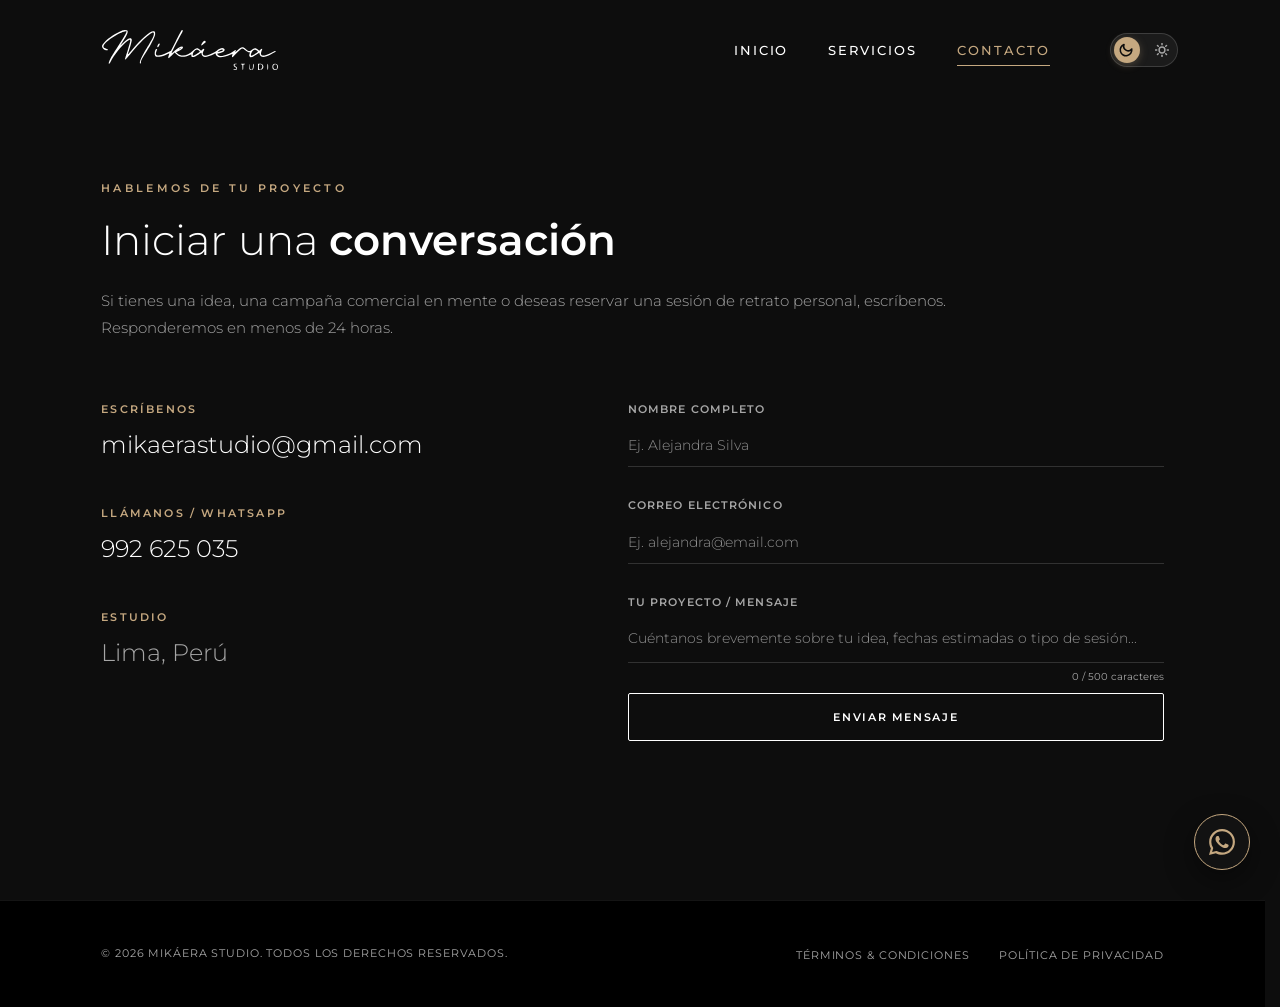
<file: contacto.html>
<!DOCTYPE html>
<html lang="es">
<head>
  <meta charset="UTF-8">
  <meta name="viewport" content="width=device-width, initial-scale=1.0">
  
  <title>Contacto | Mikáera</title>
  <!-- Favicon -->
  <link rel="icon" type="image/svg+xml" href="assets/images/logo.svg">

  <!-- Hoja de estilos del proyecto -->
  <link rel="stylesheet" href="css/styles.css?v=2.0">


</head>
<body>
  <script>
    (function() {
      const savedTheme = localStorage.getItem('mikaera-theme') || 'dark';
      if (savedTheme === 'light') {
        document.body.setAttribute('data-theme', 'light');
      }
    })();
  </script>
  <!-- ==========================================================================
     PANTALLA DE PRE-CARGA (PRELOADER)
     ========================================================================== -->
  <div id="preloader" class="preloader"></div>

  <!-- ==========================================================================
     1. CABECERA (MAIN HEADER / NAVEGACIÓN)
     ========================================================================== -->
  <header class="main-header" id="main-header">
    
    <!-- Contenedor del Logo de la Marca -->
    <div class="logo-container">
      <a href="index.html" aria-label="Inicio - Andrez Escobar">
        <img src="assets/images/logo.svg" alt="Andrez Escobar Logo" class="logo-img" id="logo">
      </a>
    </div>

    <!-- Navegación Principal (El enlace a 'Contacto' tiene la clase 'active' por defecto en este archivo) -->
    <nav class="main-navigation" aria-label="Navegación principal">
      <ul class="nav-menu">
        <li><a href="index.html" class="nav-link">Inicio</a></li>
        <li><a href="servicios.html" class="nav-link">Servicios</a></li>
        <li><a href="contacto.html" class="nav-link active">Contacto</a></li>
        <li class="theme-switcher-item">
          <div class="theme-switcher" aria-label="Selector de tema">
            <button class="theme-btn theme-btn--dark active" data-theme-select="dark" title="Tema Oscuro" aria-label="Activar tema oscuro"></button>
            <button class="theme-btn theme-btn--light" data-theme-select="light" title="Tema Claro" aria-label="Activar tema claro"></button>
          </div>
        </li>
      </ul>
    </nav>

    <!-- Botón de Menú Hamburguesa para Móvil -->
    <button class="menu-toggle" aria-label="Abrir menú de navegación" aria-expanded="false">
      <span class="hamburger-bar"></span>
      <span class="hamburger-bar"></span>
      <span class="hamburger-bar"></span>
    </button>
  </header>

  <!-- ==========================================================================
     2. SECCIÓN PRINCIPAL - CONTACTO
     ========================================================================== -->
  <main class="page-container contact-page">
    
    <!-- Encabezado de la Página -->
    <header class="page-header scroll-reveal">
      <span class="page-subtitle">Hablemos de tu Proyecto</span>
      <h1 class="page-title">Iniciar una <span>conversación</span></h1>
      <p class="page-description">
        Si tienes una idea, una campaña comercial en mente o deseas reservar una sesión de retrato personal, escríbenos. Responderemos en menos de 24 horas.
      </p>
    </header>

    <!-- Contenedor de Dos Columnas (Información y Formulario) -->
    <section class="contact-content-grid scroll-reveal">
      
      <!-- Columna Izquierda: Información de Contacto -->
      <div class="contact-info">
        
        <!-- Dato 1: Email -->
        <div class="info-block">
          <span class="info-label">Escríbenos</span>
          <a href="mailto:mikaerastudio@gmail.com" class="info-value">mikaerastudio@gmail.com</a>
        </div>

        <!-- Dato 2: Teléfono -->
        <div class="info-block">
          <span class="info-label">Llámanos / WhatsApp</span>
          <a href="https://wa.me/51992625035" class="info-value" target="_blank" rel="noopener noreferrer">992 625 035</a>
        </div>

        <!-- Dato 3: Ubicación -->
        <div class="info-block">
          <span class="info-label">Estudio</span>
          <p class="info-value text-muted">Lima, Perú</p>
        </div>

      </div>

      <!-- Columna Derecha: Formulario de Contacto Minimalista -->
      <div class="contact-form-container">
        <!-- El formulario es estático y listo para conectar con un servicio como Formspree o tu backend en el futuro -->
        <form action="https://api.web3forms.com/submit" method="POST" class="contact-form" id="contact-form">
          <!-- Configuración de Web3Forms (Pega tu clave abajo en value) -->
          <input type="hidden" name="access_key" value="4d0916cc-ceda-4531-b335-586dc87e11e4">
          <input type="hidden" name="subject" value="Nuevo Mensaje de Contacto - Mikáera Studio">
          <input type="hidden" name="from_name" value="Mikáera Studio Web">
          <!-- Honeypot para evitar spam de bots (permanece oculto para humanos) -->
          <input type="checkbox" name="botcheck" class="hidden" style="display: none;">
          
          <!-- Campo 1: Nombre -->
          <div class="form-group">
            <label for="name" class="form-label">Nombre completo</label>
            <input type="text" id="name" name="name" required class="form-input" placeholder="Ej. Alejandra Silva">
          </div>

          <!-- Campo 2: Email -->
          <div class="form-group">
            <label for="email" class="form-label">Correo electrónico</label>
            <input type="email" id="email" name="email" required class="form-input" placeholder="Ej. alejandra@email.com">
          </div>

          <!-- Campo 3: Mensaje -->
          <div class="form-group">
            <label for="message" class="form-label">Tu proyecto / mensaje</label>
            <textarea id="message" name="message" rows="1" required class="form-input" placeholder="Cuéntanos brevemente sobre tu idea, fechas estimadas o tipo de sesión..." maxlength="500"></textarea>
            <span id="char-counter" class="char-counter">0 / 500 caracteres</span>
          </div>

          <!-- Botón de Envío -->
          <button type="submit" class="btn btn--primary form-submit-btn">Enviar Mensaje</button>

        </form>
      </div>

    </section>

  </main>

  <!-- Alerta de Notificación (Toast) -->
  <div id="toast" class="toast" role="alert" aria-live="assertive" aria-atomic="true">
    <div class="toast-content">
      <span class="toast-icon">✓</span>
      <div class="toast-message">
        <h4 class="toast-title">¡Mensaje Enviado!</h4>
        <p class="toast-text">Gracias por escribirnos. Te responderemos en menos de 24 horas.</p>
      </div>
    </div>
  </div>

  <!-- ==========================================================================
     3. PIE DE PÁGINA (MINIMAL FOOTER)
     ========================================================================== -->
  <footer class="main-footer">
    <div class="footer-content">
      <div class="footer-left">
        <p>&copy; 2026 Mikáera Studio. Todos los derechos reservados.</p>
      </div>
      <div class="footer-right">
        <ul class="footer-links">
          <li><a href="#" class="footer-link">Términos & Condiciones</a></li>
          <li><a href="#" class="footer-link">Política de Privacidad</a></li>
        </ul>
      </div>
    </div>
  </footer>

  <!-- ==========================================================================
     BOTÓN FLOTANTE DE WHATSAPP (PREMIUM)
     ========================================================================== -->
  <a href="https://wa.me/51992625035?text=Hola%20Andrez,%20me%20interesa%20solicitar%20informaci%C3%B3n%20sobre%20las%20sesiones%20fotogr%C3%A1ficas..." 
     class="whatsapp-float" 
     target="_blank" 
     rel="noopener noreferrer" 
     aria-label="Contactar por WhatsApp">
    <svg class="whatsapp-float-icon" viewBox="0 0 24 24" xmlns="http://www.w3.org/2000/svg">
      <path d="M17.472 14.382c-.297-.149-1.758-.867-2.03-.967-.273-.099-.471-.148-.67.15-.197.297-.767.966-.94 1.164-.173.199-.347.223-.644.075-.297-.15-1.255-.463-2.39-1.475-.883-.788-1.48-1.761-1.653-2.059-.173-.297-.018-.458.13-.606.134-.133.298-.347.446-.52.149-.174.198-.298.298-.497.099-.198.05-.371-.025-.52-.075-.149-.669-1.612-.916-2.207-.242-.579-.487-.5-.669-.51-.173-.008-.371-.01-.57-.01-.198 0-.52.074-.792.372-.272.297-1.04 1.016-1.04 2.479 0 1.462 1.065 2.875 1.213 3.074.149.198 2.096 3.2 5.077 4.487.709.306 1.262.489 1.694.625.712.227 1.36.195 1.871.118.571-.085 1.758-.719 2.006-1.413.248-.694.248-1.289.173-1.413-.074-.124-.272-.198-.57-.347m-5.421 7.403h-.004a9.87 9.87 0 01-5.031-1.378l-.361-.214-3.741.982.998-3.648-.235-.374a9.86 9.86 0 01-1.51-5.26c.001-5.45 4.436-9.884 9.888-9.884 2.64 0 5.122 1.03 6.988 2.898a9.825 9.825 0 012.893 6.994c-.003 5.45-4.437 9.884-9.885 9.884m8.413-18.297A11.815 11.815 0 0012.05 0C5.495 0 .16 5.335.157 11.892c0 2.096.547 4.142 1.588 5.945L0 24l6.335-1.662c1.746.953 3.71 1.455 5.703 1.458h.005c6.554 0 11.89-5.335 11.893-11.893a11.821 11.821 0 00-3.48-8.413z"/>
    </svg>
  </a>

  <!-- Enlace a JavaScript y Modulares -->
  <script src="js/main.js?v=2.0"></script>
  <script src="js/contact.js?v=2.0"></script>
</body>
</html>
</file>
<file: css/styles.css>
/* ==========================================================================
   DISEÑO DE SISTEMA - HOJA DE ESTILOS PRINCIPAL
   Proyecto: Mikáera Studio - Portafolio de Fotografía Profesional
   Arquitectura: Estructura de Estilos Modular (SMACSS-like CSS Imports)
   Desarrollador: Antigravity AI
   ========================================================================== */

/* 1. Base y Configuración Inicial */
@import url('base/variables.css?v=4.0');
@import url('base/reset.css?v=4.0');

/* 2. Maquetación del Layout */
@import url('layout/header.css?v=4.0');
@import url('layout/footer.css?v=4.0');
@import url('layout/sidebar.css?v=4.0');

/* 3. Componentes Reutilizables */
@import url('components/buttons.css?v=4.0');
@import url('components/lightbox.css?v=4.0');
@import url('components/modal.css?v=4.0');
@import url('components/toast.css?v=4.0');
@import url('components/reveal.css?v=4.0');
@import url('components/whatsapp.css?v=4.0');
@import url('components/preloader.css?v=4.0');

/* 4. Estilos de Páginas Específicas */
@import url('pages/home.css?v=4.0');
@import url('pages/services.css?v=4.1');
@import url('pages/contact.css?v=4.0');
</file>
